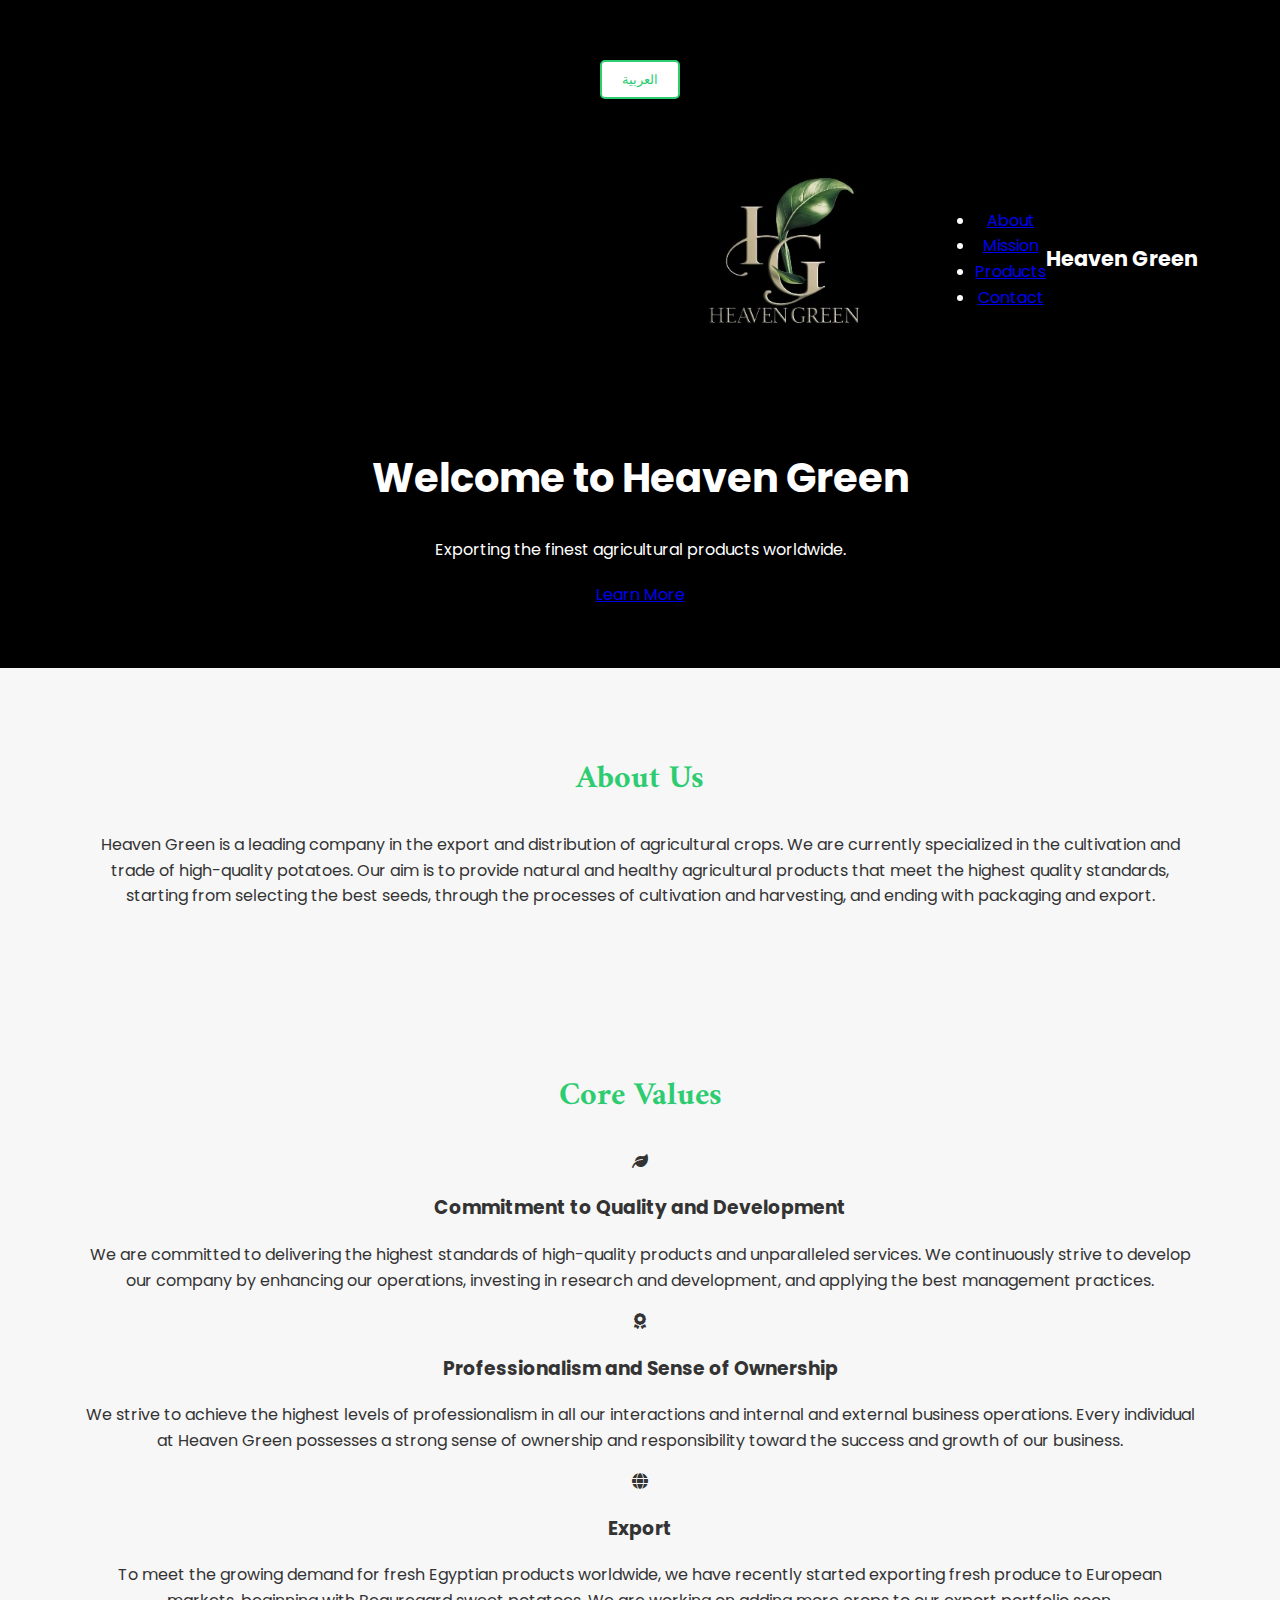
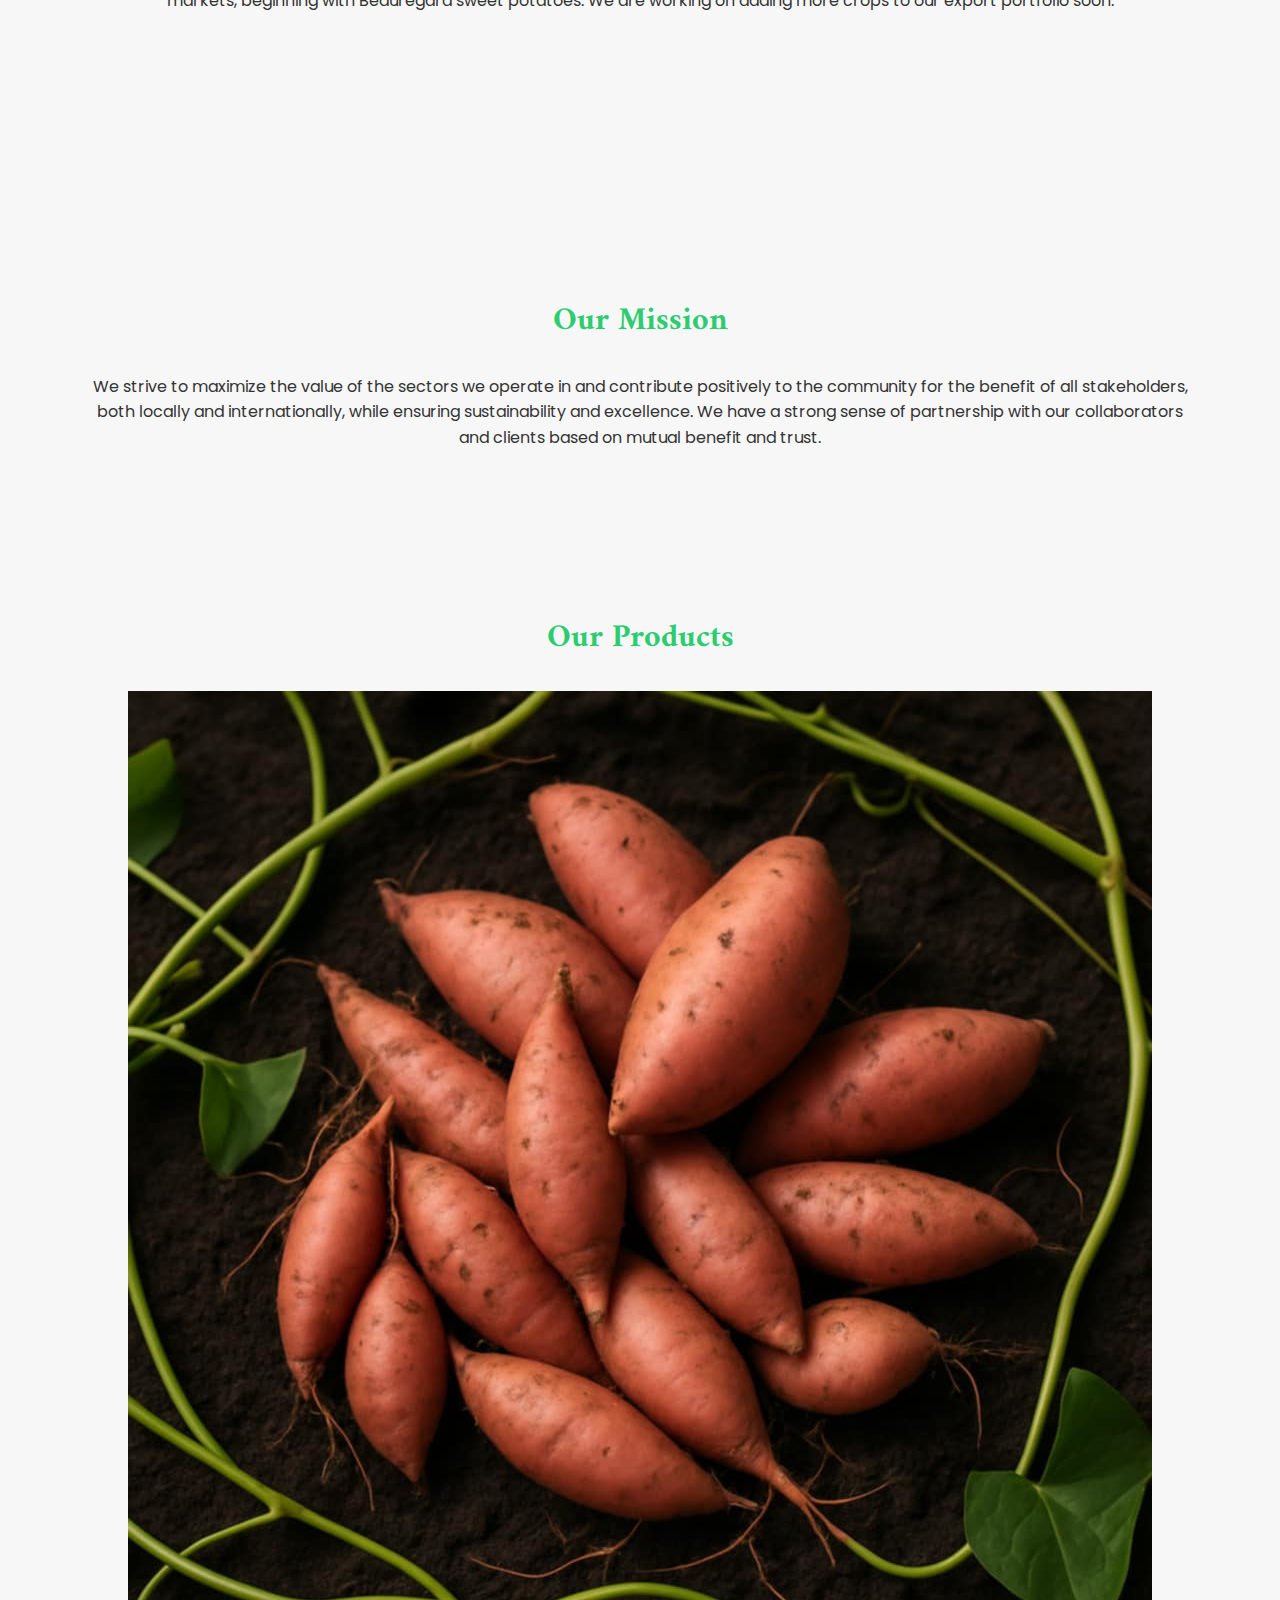
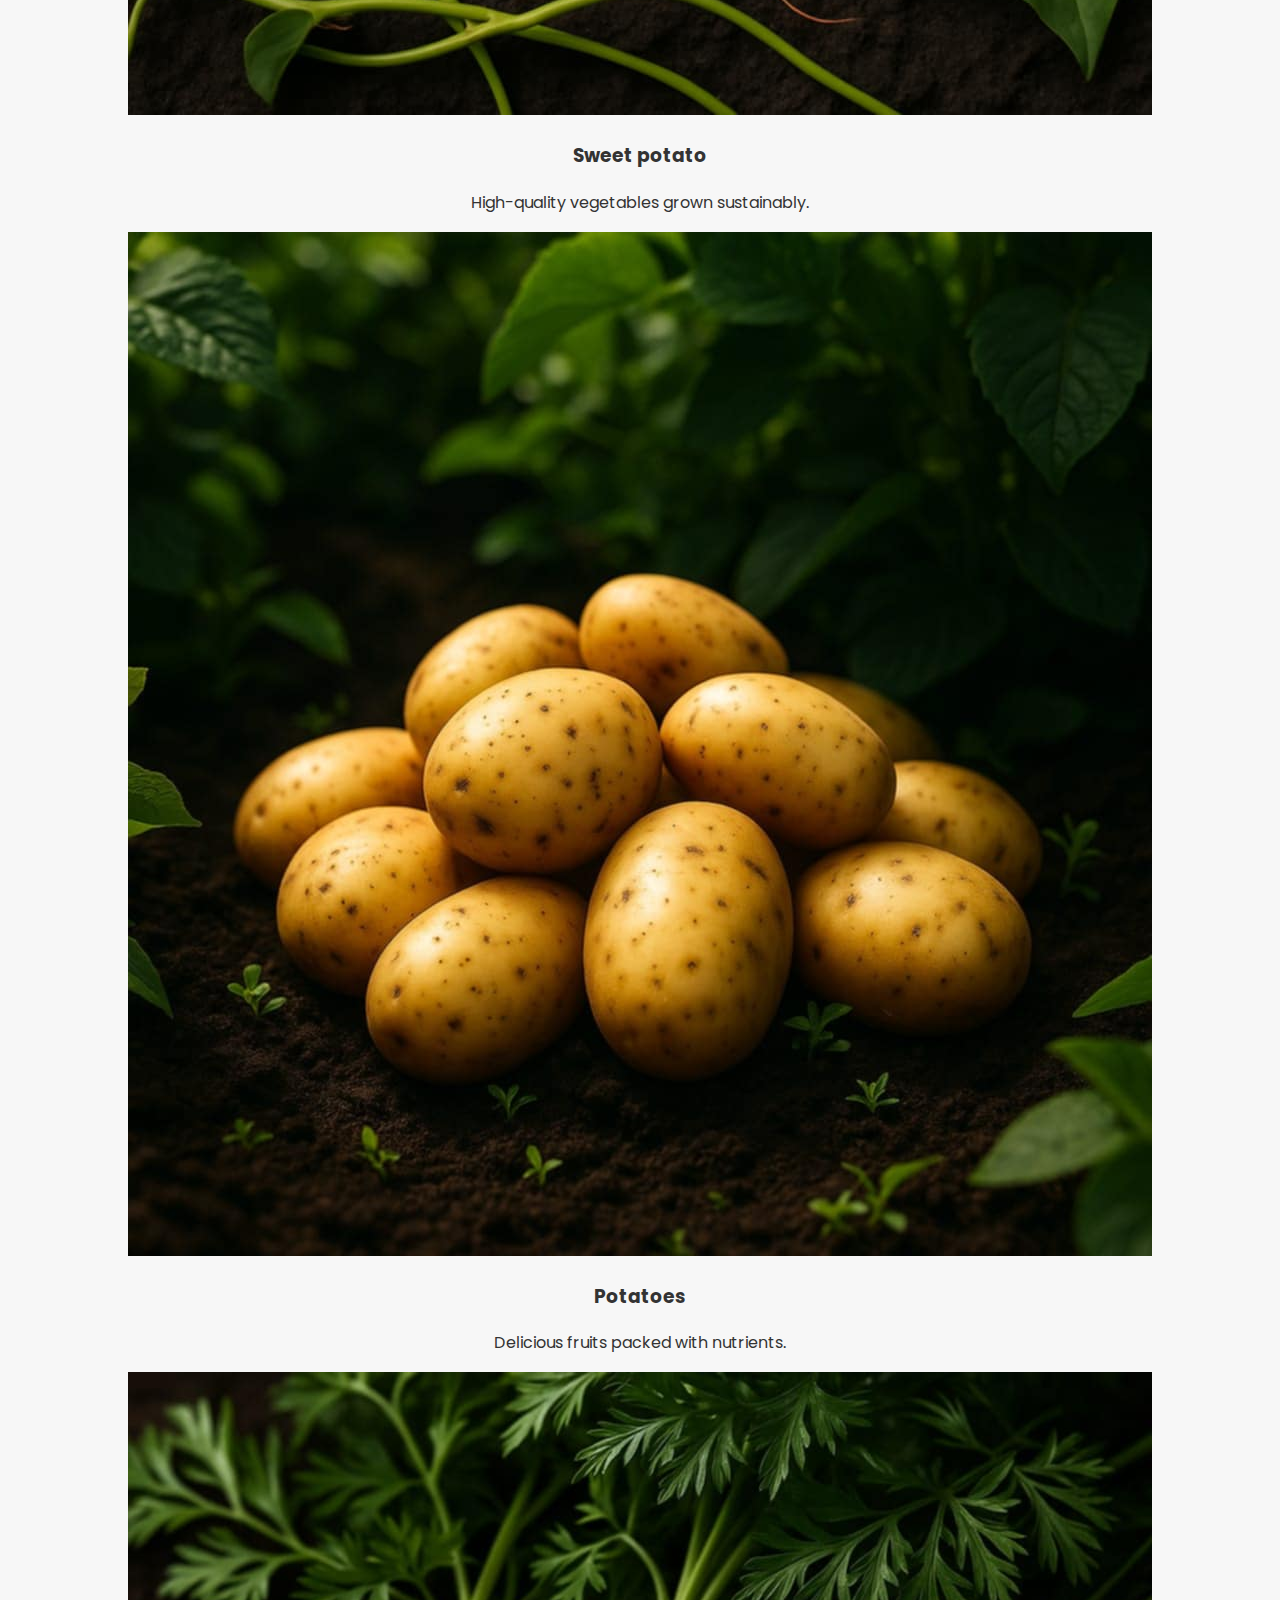
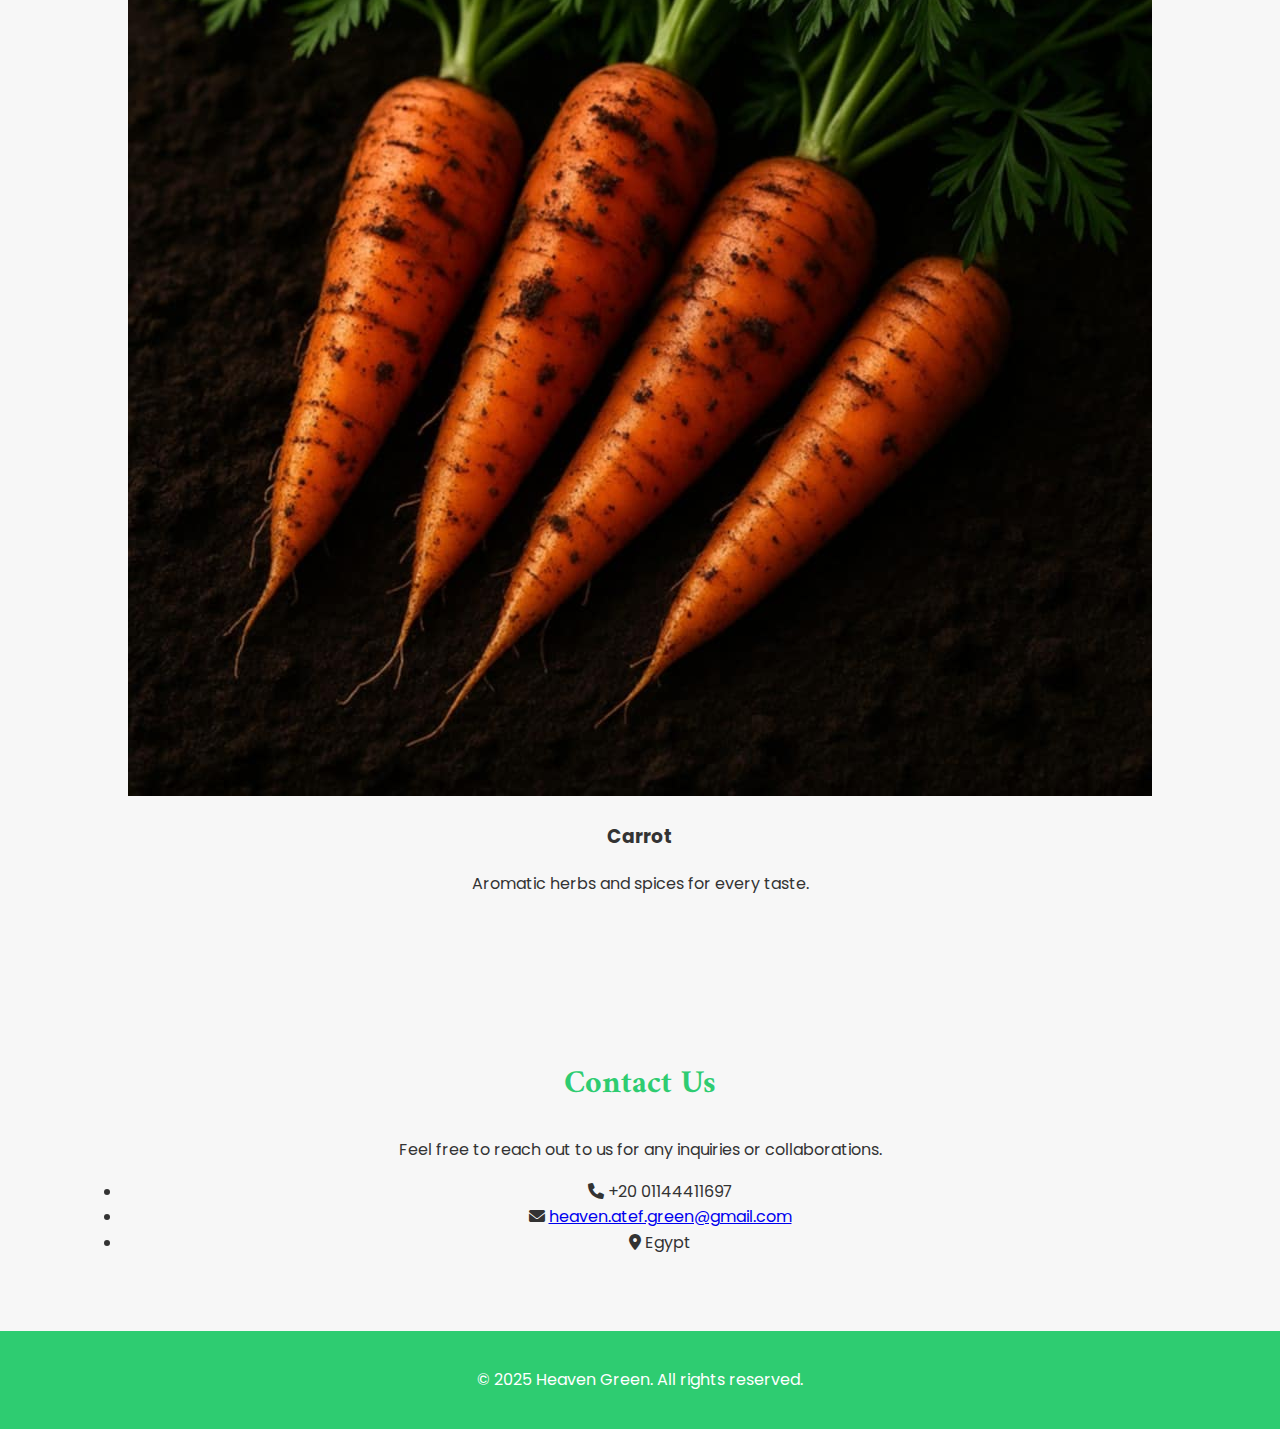
<file: index.html>
<!DOCTYPE html>
<html lang="en">
<head>
    <meta charset="UTF-8">
    <meta name="viewport" content="width=device-width, initial-scale=1.0">
    <meta name="description" content="Heaven Green - Exporting the finest agricultural products worldwide.">
    <title>Heaven Green</title>
    <link rel="stylesheet" href="styles.css">
    <link href="https://cdnjs.cloudflare.com/ajax/libs/font-awesome/6.0.0/css/all.min.css" rel="stylesheet">
    <link href="https://fonts.googleapis.com/css2?family=Poppins:wght@300;400;600;700&family=Amiri:wght@400;700&display=swap" rel="stylesheet">
</head>
<body>
    <header class="header">
        <div class="container">
            <button id="toggle-language" class="btn-language lang-float">العربية</button>
            <nav class="navbar">
                <img src="logo.jpg" class="logo" alt="Heaven Green Logo">
                <ul class="nav-links">
                    <li><a href="#about" data-en="About" data-ar="من نحن">About</a></li>
                    <li><a href="#mission" data-en="Mission" data-ar="مهمتنا">Mission</a></li>
                    <li><a href="#products" data-en="Products" data-ar="منتجاتنا">Products</a></li>
                    <li><a href="#contact" data-en="Contact" data-ar="تواصل معنا">Contact</a></li>
                </ul>
                <span style="font-size: 1.3rem; font-weight: bold;">Heaven Green</span>
            </nav>
            <div class="header-content">
                <h1 class="main-heading" data-en="Welcome to Heaven Green" data-ar="مرحبًا بكم في هيفن جرين">Welcome to Heaven Green</h1>
                <p class="sub-heading" data-en="Exporting the finest agricultural products worldwide." data-ar="تصدير أفضل المنتجات الزراعية عالميًا.">
                    Exporting the finest agricultural products worldwide.
                </p>
                <a href="#mission" class="btn-primary" data-en="Learn More" data-ar="اعرف المزيد">Learn More</a>
            </div>
        </div>
    </header>
    <main>
        <section id="about" class="section about">
            <div class="container">
                <div class="section-header">
                    <h2 class="section-title" data-en="About Us" data-ar="من نحن">About Us</h2>
                </div>
                <p class="section-description" data-en="Heaven Green is a leading company in the export and distribution of agricultural crops. We are currently specialized in the cultivation and trade of high-quality potatoes. Our aim is to provide natural and healthy agricultural products that meet the highest quality standards, starting from selecting the best seeds, through the processes of cultivation and harvesting, and ending with packaging and export." data-ar="هيفن جرين هي شركة رائدة في تصدير وتوزيع المحاصيل الزراعية، متخصصة حاليًا في زراعة وتجارة البطاطا عالية الجودة. نسعى لتقديم منتجات زراعية طبيعية وصحية تلبي أعلى معايير الجودة، بدءًا من اختيار أفضل البذور، مرورًا بعمليات الزراعة والحصاد، وصولًا إلى التعبئة والتصدير.">
                    Heaven Green is a leading company in the export and distribution of agricultural crops. We are currently specialized in the cultivation and trade of high-quality potatoes. Our aim is to provide natural and healthy agricultural products that meet the highest quality standards, starting from selecting the best seeds, through the processes of cultivation and harvesting, and ending with packaging and export.
                </p>
            </div>
        </section>
        <section id="why" class="section why">
            <div class="container">
                <div class="section-header">
                    <h2 class="section-title" data-en="Core Values" data-ar="القيم الأساسية">Core Values</h2>
                </div>
                <div class="why-grid">
                    <div class="why-item">
                        <i class="fas fa-leaf"></i>
                        <h3 data-en="Commitment to Quality and Development" data-ar="الالتزام بالجودة والتطوير">Commitment to Quality and Development</h3>
                        <p data-en="We are committed to delivering the highest standards of high-quality products and unparalleled services. We continuously strive to develop our company by enhancing our operations, investing in research and development, and applying the best management practices." data-ar="نلتزم بتقديم أعلى مستويات من المنتجات عالية الجودة والخدمات غير المسبوقة. نعمل باستمرار على تطوير شركتنا من خلال تحسين عملياتنا والاستثمار في البحث والتطوير وتطبيق أفضل الممارسات الإدارية.">
                            We are committed to delivering the highest standards of high-quality products and unparalleled services. We continuously strive to develop our company by enhancing our operations, investing in research and development, and applying the best management practices.
                        </p>
                    </div>
                    <div class="why-item">
                        <i class="fas fa-award"></i>
                        <h3 data-en="Professionalism and Sense of Ownership" data-ar="الاحترافية والشعور بالملكية">Professionalism and Sense of Ownership</h3>
                        <p data-en="We strive to achieve the highest levels of professionalism in all our interactions and internal and external business operations. Every individual at Heaven Green possesses a strong sense of ownership and responsibility toward the success and growth of our business." data-ar="نسعى للوصول إلى أعلى مستويات الاحتراف في جميع تعاملاتنا وعملياتنا التجارية الداخلية والخارجية. يتمتع كل فرد في هيفن جرين بإحساس قوي بالملكية والمسؤولية تجاه نجاح أعمالنا ونموها.">
                            We strive to achieve the highest levels of professionalism in all our interactions and internal and external business operations. Every individual at Heaven Green possesses a strong sense of ownership and responsibility toward the success and growth of our business.
                        </p>
                    </div>
                    <div class="why-item">
                        <i class="fas fa-globe"></i>
                        <h3 data-en="Export" data-ar="التصدير">Export</h3>
                        <p data-en="To meet the growing demand for fresh Egyptian products worldwide, we have recently started exporting fresh produce to European markets, beginning with Beauregard sweet potatoes. We are working on adding more crops to our export portfolio soon." data-ar="لتلبية الطلب المتزايد على المنتجات المصرية الطازجة في جميع أنحاء العالم، بدأنا مؤخرًا تصدير المنتجات الطازجة إلى الأسواق الأوروبية، حيث قمنا بتصدير محصول البطاطا الحلوة (بيورجارد)، ونعمل على إضافة المزيد من المحاصيل قريبًا.">
                            To meet the growing demand for fresh Egyptian products worldwide, we have recently started exporting fresh produce to European markets, beginning with Beauregard sweet potatoes. We are working on adding more crops to our export portfolio soon.
                        </p>
                    </div>
                </div>
            </div>
        </section>
        <section id="team" class="section team">
            <!-- يمكنك إضافة فريق العمل هنا إذا رغبت -->
        </section>
        <section id="mission" class="section mission">
            <div class="container">
                <div class="section-header">
                    <h2 class="section-title" data-en="Our Mission" data-ar="مهمتنا">Our Mission</h2>
                </div>
                <p class="section-description" data-en="We strive to maximize the value of the sectors we operate in and contribute positively to the community for the benefit of all stakeholders, both locally and internationally, while ensuring sustainability and excellence. We have a strong sense of partnership with our collaborators and clients based on mutual benefit and trust." data-ar="نسعى جاهدين لتعزيز القيمة العظمى للقطاعات التي نعمل فيها ونساهم بشكل إيجابي في المجتمع لصالح جميع المستفيدين داخليًا وخارجيًا مع ضمان الاستدامة والتميز. لدينا شعور قوي بالشراكة مع المتعاونين معنا وعملائنا على أساس المنفعة المتبادلة والثقة.">
                    We strive to maximize the value of the sectors we operate in and contribute positively to the community for the benefit of all stakeholders, both locally and internationally, while ensuring sustainability and excellence. We have a strong sense of partnership with our collaborators and clients based on mutual benefit and trust.
                </p>
            </div>
        </section>
        <section id="products" class="section products">
            <div class="container">
                <div class="section-header">
                    <h2 class="section-title" data-en="Our Products" data-ar="منتجاتنا">Our Products</h2>
                </div>
                <div class="product-grid">
                    <div class="product-card">
                        <img src="Product1.jpeg" alt="Fresh Vegetables" class="product-image">
                        <h3 class="product-title" data-en="Sweet potato" data-ar=" بطاطا حلوه ">Sweet potato</h3>
                        <p class="product-description" data-en="High-quality vegetables grown sustainably." data-ar="خضروات عالية الجودة مزروعة بأسلوب مستدام.">
                            High-quality vegetables grown sustainably.
                        </p>
                    </div>
                    <div class="product-card">
                        <img src="Product2.jpeg" alt="Organic Fruits" class="product-image">
                        <h3 class="product-title" data-en="Potatoes" data-ar=
                            " بطاطس">Potatoes</h3>
                        <p class="product-description" data-en="Delicious fruits packed with nutrients." data-ar="فواكه لذيذة مليئة بالعناصر الغذائية.">
                            Delicious fruits packed with nutrients.
                        </p>
                    </div>
                    <div class="product-card">
                        <img src="Product.jpeg" alt="Carrot" class="product-image">
                        <h3 class="product-title" data-en="Carrot" data-ar="جزر">Carrot</h3>
                        <p class="product-description" data-en="Aromatic herbs and spices for every taste." data-ar="أعشاب وتوابل عطرية تناسب كل الأذواق.">
                            Aromatic herbs and spices for every taste.
                        </p>
                    </div>
                </div>
            </div>
        </section>
        <section id="contact" class="section contact">
            <div class="container">
                <div class="section-header">
                    <h2 class="section-title" data-en="Contact Us" data-ar="تواصل معنا">Contact Us</h2>
                </div>
                <p class="section-description" data-en="Feel free to reach out to us for any inquiries or collaborations." data-ar="لا تتردد في التواصل معنا لأي استفسارات أو تعاون.">
                    Feel free to reach out to us for any inquiries or collaborations.
                </p>
                <ul class="contact-info">
                    <li><i class="fas fa-phone"></i> +20 01144411697</li>
                    <li><i class="fas fa-envelope"></i> <a href="mailto:heaven.atef.green@gmail.com">heaven.atef.green@gmail.com</a></li>
                    <li><i class="fas fa-map-marker-alt"></i> Egypt</li>
                </ul>
            </div>
        </section>
    </main>
    <footer class="footer">
        <div class="container">
            <p class="footer-text" data-en="&copy; 2025 Heaven Green. All rights reserved." data-ar="&copy; 2025 هيفن جرين. جميع الحقوق محفوظة.">
                &copy; 2025 Heaven Green. All rights reserved.
            </p>
        </div>
    </footer>
    <script src="script.js"></script>
</body>
</html>
</file>
<file: styles.css>
:root {
    --primary-color: #2ecc71;
    --secondary-color: #ffffff;
    --text-color: #333333;
    --background-color: #f7f7f7;
    --accent-color: #f1c40f;
    --font-primary: 'Poppins', sans-serif;
    --font-secondary: 'Amiri', serif;
}

body {
    margin: 0;
    font-family: var(--font-primary);
    color: var(--text-color);
    background-color: var(--background-color);
    line-height: 1.6;
}

.container {
    width: 90%;
    max-width: 1200px;
    margin: 0 auto;
}

/* Header */
.header {
   background: #000000;
    color: var(--secondary-color);
    padding: 60px 20px;
    text-align: center;
}

.navbar {
    display: flex;
    align-items: center;
    justify-content: flex-end;
    padding: 10px 0;
}

.logo {
    font-size: 1.5rem;
    font-weight: bold;
    width:300px;
    height:300px;
}

.header-content {
    margin-top: 20px;
}

.main-heading {
    font-size: 2.5rem;
}

.sub-heading {
    margin: 10px 0 20px;
}

.btn-language {
    padding: 10px 20px;
    background: var(--secondary-color);
    border: 2px solid var(--primary-color);
    color: var(--primary-color);
    border-radius: 5px;
    cursor: pointer;
    margin-right:0px
}

/* Sections */
.section {
    padding: 60px 20px;
    text-align: center;
}

.section-title {
    color: var(--primary-color);
    font-size: 2rem;
    font-family: var(--font-secondary);
}

/* Footer */
.footer {
    background: var(--primary-color);
    color: var(--secondary-color);
    padding: 20px 0;
    text-align: center;
}
</file>
